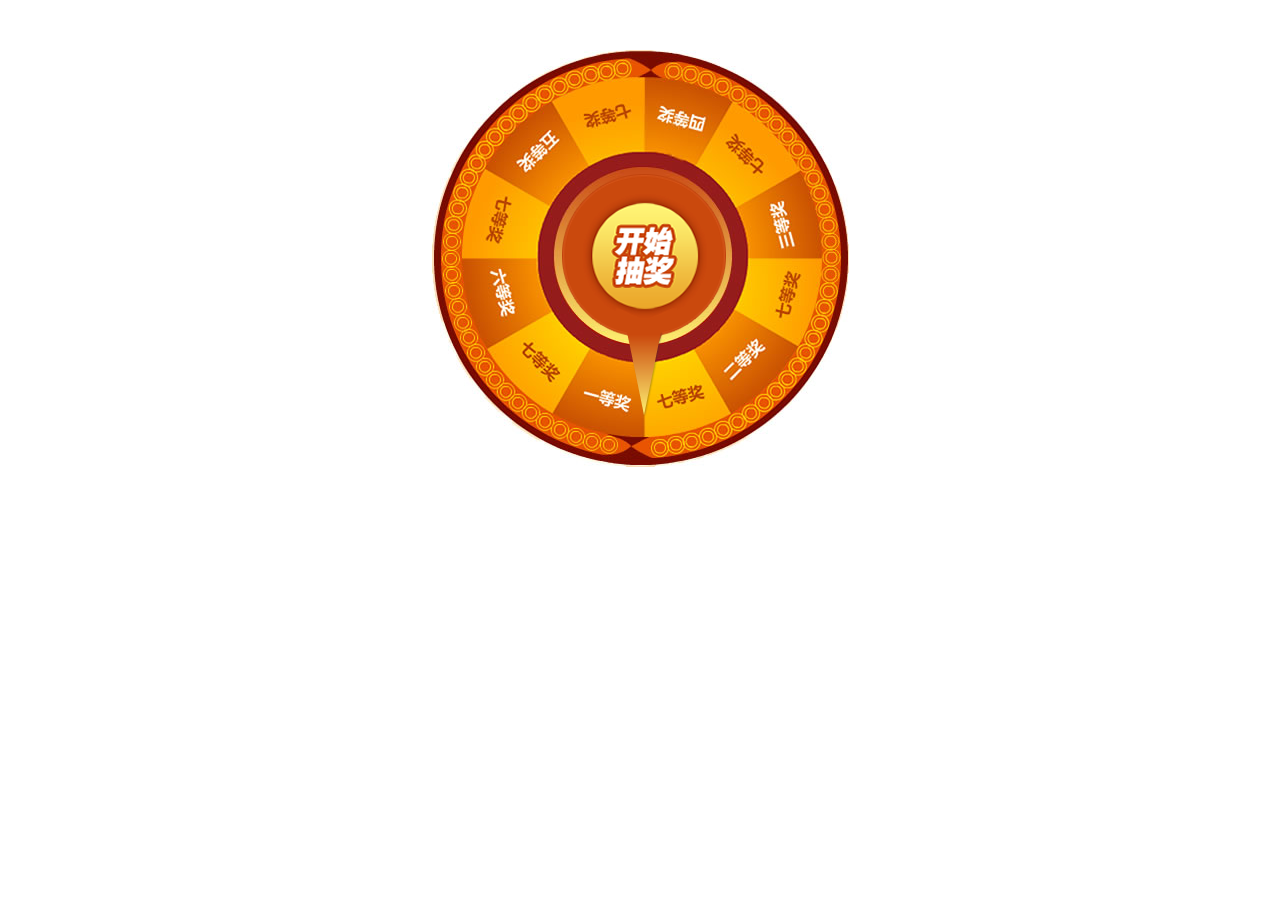
<file: v1/index.html>
<!DOCTYPE HTML PUBLIC "-//W3C//DTD HTML 4.01 Transitional//EN">
<html>
<head>
<meta http-equiv="Content-Type" content="text/html; charset=utf-8">
<title>幸运大转盘  - PHP+AJAX实现</title>
<style type="text/css">

.demo { height: 417px; margin: 50px auto; position: relative; width: 417px;}
#disk { background: url("disk.jpg") no-repeat; height: 417px; width: 417px;}
#start { height: 320px; left: 130px; position: absolute; top: 46px; width: 163px;}

</style>

<script type="text/javascript" src="jquery-1.8.3.js"></script>
<script type="text/javascript" src="jQueryRotate.2.2.js"></script>
<script type="text/javascript">
$(function(){ 
    $("#startbtn").click(function(){ 
       lottery(); 
   }); 
}); 
function lottery(){ 
   $.ajax({ 
       type: 'POST', 
       url: 'index.php', 
       dataType: 'json', 
       cache: false, 
       error: function(){ 
           alert('出错了！'); 
           return false; 
       }, 
       success:function(json){ 
           $("#startbtn").unbind('click').css("cursor","default"); 
           var a = json.angle; //角度 
           var p = json.prize; //奖项 
           $("#startbtn").rotate({ 
               duration:3000, //转动时间 
               angle: 0, 
               animateTo:1800+a, //转动角度 
               easing: $.easing.easeOutSine, 
               callback: function(){ 
                   var con = confirm('恭喜你，中得'+p+'\n还要再来一次吗？'); 
                   if(con){ 
                       lottery(); 
                   }else{ 
                       //再次绑定click事件
                       $("#startbtn").css("cursor","pointer").on("click",function(){
                           lottery();
                       });                       
                       return false; 
                   } 
               } 
           }); 
       } 
   }); 
} 
</script>
</head>
<body>

	<div class="demo">
        <div id="disk"></div>
        <div id="start"><img id="startbtn" src="start.png" style="cursor: pointer; transform: rotate(0deg);"></div>
   </div>
   
</body>
</html>
</file>
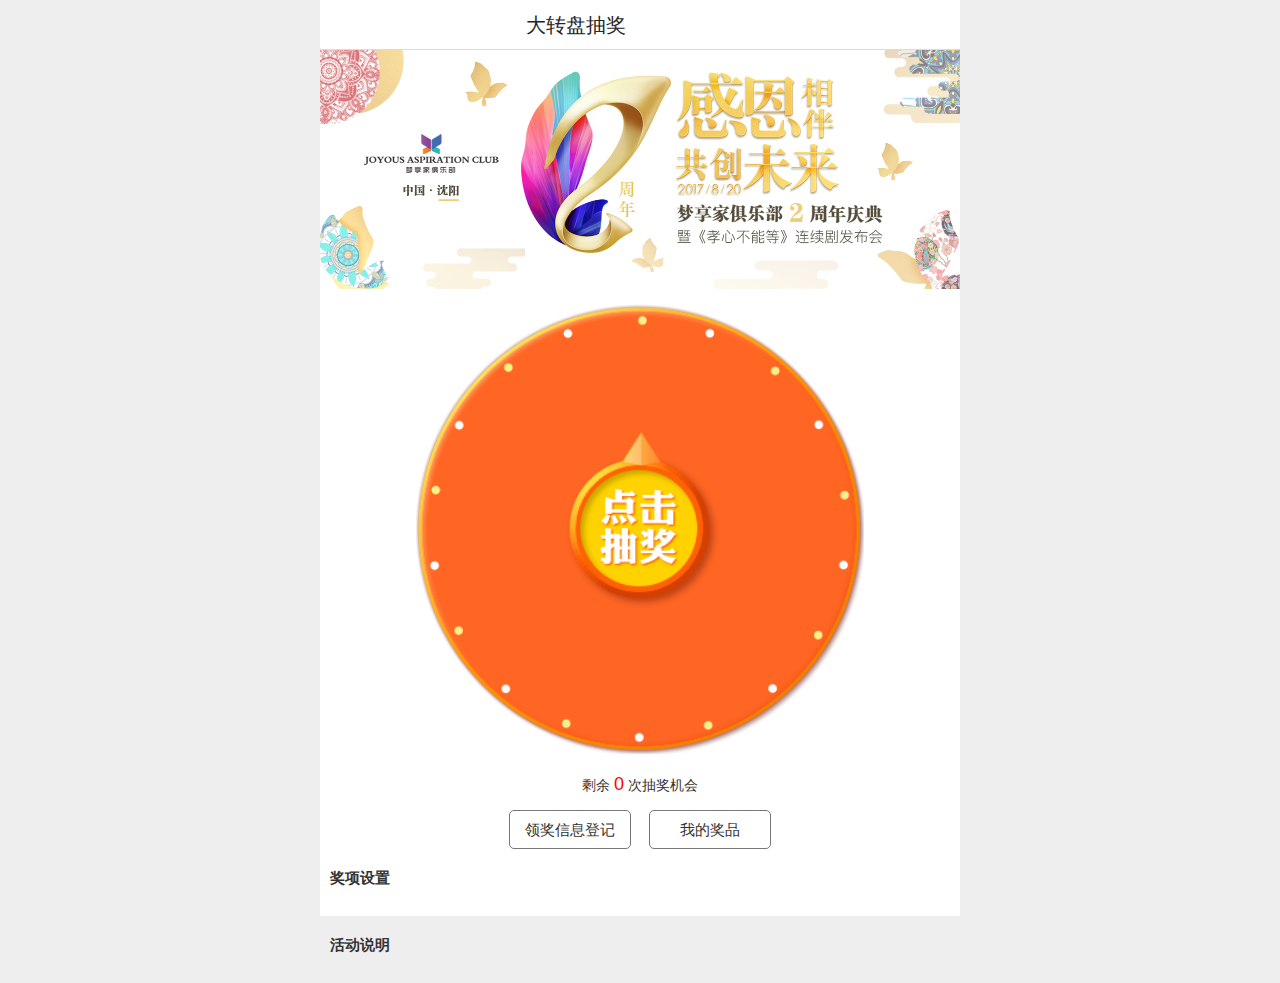
<file: v2/index.html>
<!doctype html>
<html>
<head>
    <meta charset="utf-8">
    <meta content="width=device-width, initial-scale=1.0, maximum-scale=1.0, user-scalable=1.0" name="viewport">
    <meta content="yes" name="apple-mobile-web-app-capable"/>
    <meta content="black" name="apple-mobile-web-app-status-bar-style"/>
    <meta content="telephone=no" name="format-detection"/>

    <title>梦享家俱乐部-商城</title>
    <link rel="shortcut icon" href="../res/img/favicon.ico" type="img/x-icon">
    <link rel="stylesheet" type="text/css" href="assets/css/reset.css">
    <link rel="stylesheet" type="text/css" href="assets/css/lottery.css">
    <script type="text/javascript" src="assets/js/jquery-1.8.3.min.js"></script>
    <script type="text/javascript" src="assets/js/awardRotate.js"></script>
    <script type="text/javascript" src="assets/js/lottry.js"></script>
</head>
<body class="bg-eee">
<!--头部开始-->
<header class="headerBox">
    <div class="bg-fff clearfix limit-sizeheader">
        <a href="#" class="back2"></a>
        <h2 class="f-fs20 jah2">大转盘抽奖</h2>
    </div>
</header>
<div style=" height:5rem"></div>
<!--头部结束-->
<div class="limit-size">

    <div class=""><img src="assets/img/lottery_banner.jpg" class="f-w100" onclick="return false"/></div>

    <div class="bg-fff f-pt15 f-pb20">
        <div class="banner">
            <div class="turnplate" style="background-image:url(assets/img/lottery_bg.png);background-size:100% 100%;">
                <canvas class="item" id="wheelcanvas" width="422px" height="422px"></canvas>
                <img class="pointer" src="assets/img/lottery_pointer.png"/>
            </div>
        </div>

        <div class="f-tc fc-333 f-fs14 f-mb15">剩余 <span class="fc-ff0000 f-fs18" id="count">0</span> 次抽奖机会</div>
        <div class="f-tc lottery_div">
            <a href="#" class="f-pt10 f-pb10 f-dib f-tc fc-333 f-fs15 bordb-777777 f-br5 f-mr15">领奖信息登记</a>
            <a href="#"
               class="f-pt10 f-pb10 f-dib f-tc fc-333 f-fs15 bordb-777777 f-br5">我的奖品</a>
        </div>

        <div class="f-pl10 f-pr10 f-pt20">
            <h2 class="fc-333 f-fs15 f-fwb f-mb10">奖项设置</h2>
            <table class="f-w100 fc-333 f-fs14" id="prize-list">

            </table>
        </div>
    </div>

    <div class="f-pl10 f-pr10 f-pt20 f-pb20">
        <h2 class="fc-333 f-fs15 f-fwb f-mb10">活动说明</h2>
        <div class="fc-666 f-fs15 f-lh22" id="remark">
            
        </div>
    </div>

</div>

</body>
</html>
</file>
<file: v2/assets/css/lottery.css>
/* 大转盘样式 */
.banner{display:block;width:70%;margin-left:auto;margin-right:auto;margin-bottom: 2rem;}
.banner .turnplate{display:block;width:100%;position:relative; box-sizing:border-box; padding:0.7rem 0.6rem 0.4rem 0.6rem;}
.banner .turnplate canvas.item{width:100%; box-sizing:border-box;}
.banner .turnplate img.pointer{position:absolute;width:34.5%;height:39.5%;left:33.5%;top:28.5%;}
/*.banner canvas{transform:rotate(30deg);}*/

.lottery_div a{ width:12rem;} 

.prizes_top{padding-right:7rem;}
.prizes_top span{ width:6rem; text-align:right; position:absolute; right:0rem; top:0rem;}
/*.prizes_ul li:nth-child(2n){ background:#FFF9F2}*/

.accpet_sel{ background:url(../img/agrreNo.png) no-repeat left center; background-size:1.5rem 1.5rem; padding:0.75rem 0 0.75rem 1.5rem;}
.accpet_sel.sel{background:url(../img/agrre.png) no-repeat left center; background-size:1.5rem 1.5rem; padding:0.75rem 0 0.75rem 1.5rem;}
.accept_ul{ max-height:25rem; overflow-y:auto;}
</file>
